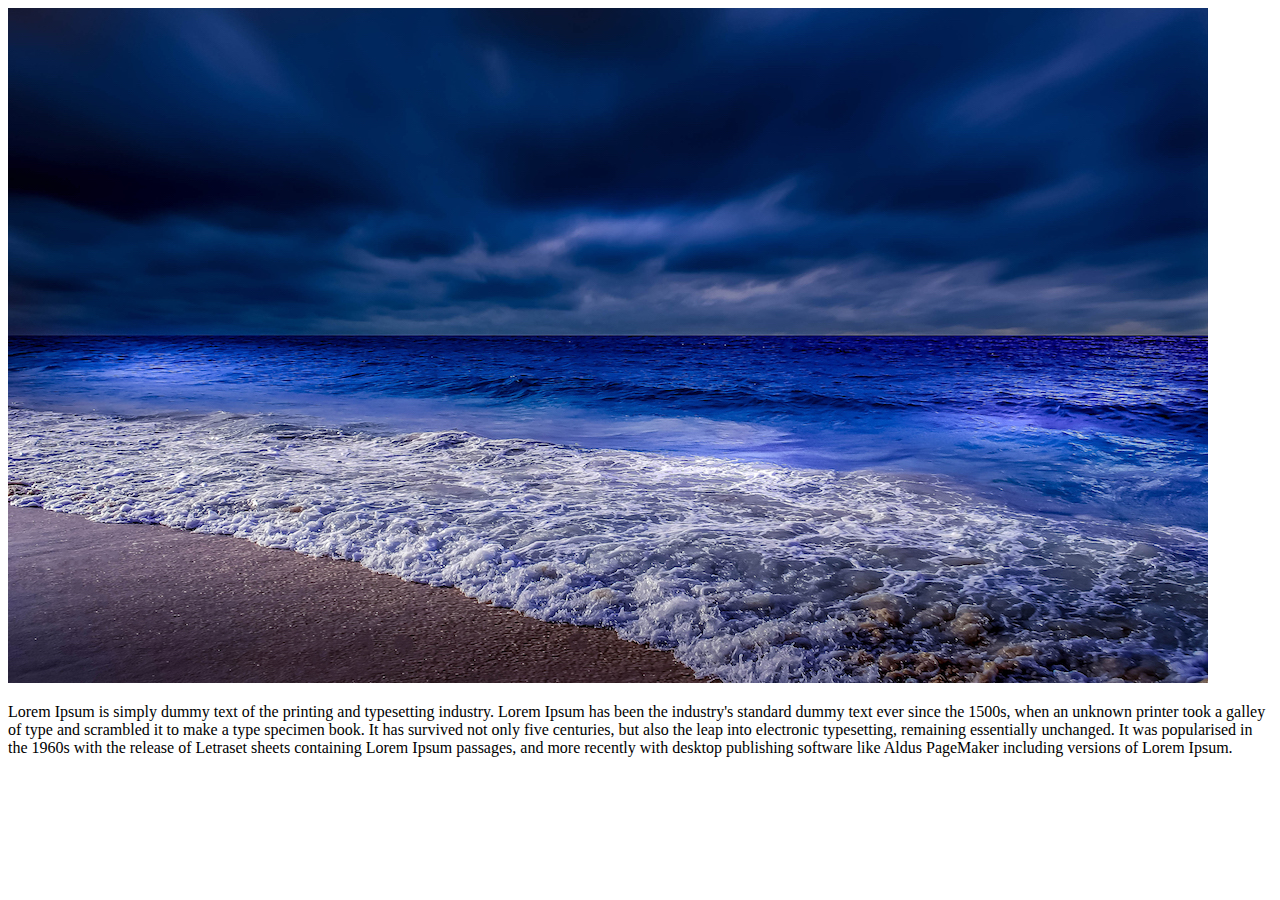
<file: 105 - Responsive Drop Menu Files/index.html>
<!DOCTYPE html>
<html>
<head>
    <title>Pure CSS Responsive Dropdown Menu</title>
    <link rel="stylesheet" href="style.css">
</head>
<body>

    

    <img class="banner" src="beach.jpg">
    <p>Lorem Ipsum is simply dummy text of the printing and typesetting industry. Lorem Ipsum has been the industry's standard dummy text ever since the 1500s, when an unknown printer took a galley of type and scrambled it to make a type specimen book. It has survived not only five centuries, but also the leap into electronic typesetting, remaining essentially unchanged. It was popularised in the 1960s with the release of Letraset sheets containing Lorem Ipsum passages, and more recently with desktop publishing software like Aldus PageMaker including versions of Lorem Ipsum.</p>
  
</body>
</html>
</file>
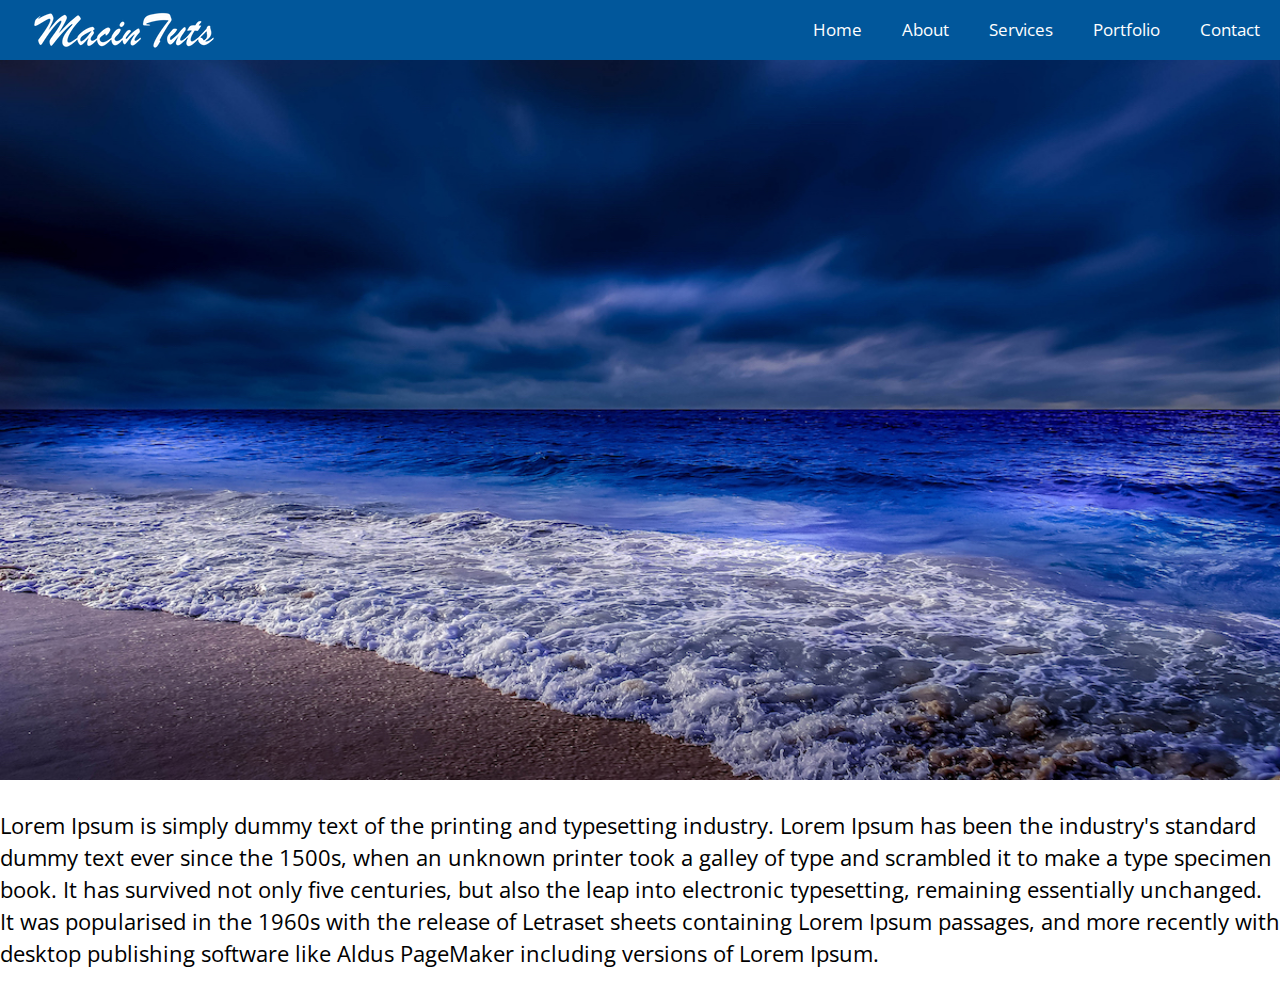
<file: 105 - Responsive Drop Menu Files/Responsive Drop Down Menu/index.html>
<!DOCTYPE html>
<html>
<head>
    <title>Pure CSS Responsive Dropdown Menu</title>
    <link rel="stylesheet" href="style.css">
</head>
<body>

    <nav>
        <div id="logo"><img src="macintuts.png"></div>
        <label for="drop" class="toggle">Menu</label>
        <input type="checkbox" id="drop" />
            <ul class="menu">
                <li><a href="#">Home</a></li>
                <li><a href="#">About</a></li>
                <li><a href="#">Services</a></li>
                <li><a href="#">Portfolio</a></li>
                <li><a href="#">Contact</a></li>
            </ul>
        </nav>

        <img class="banner" src="beach.jpg">
        <p>Lorem Ipsum is simply dummy text of the printing and typesetting industry. Lorem Ipsum has been the industry's standard dummy text ever since the 1500s, when an unknown printer took a galley of type and scrambled it to make a type specimen book. It has survived not only five centuries, but also the leap into electronic typesetting, remaining essentially unchanged. It was popularised in the 1960s with the release of Letraset sheets containing Lorem Ipsum passages, and more recently with desktop publishing software like Aldus PageMaker including versions of Lorem Ipsum.</p>
  
</body>
</html>
</file>
<file: 105 - Responsive Drop Menu Files/style.css>
@import url(https://fonts.googleapis.com/css?family=Open+Sans);



@media (max-width :768px) {
	
}
</file>
<file: 105 - Responsive Drop Menu Files/Responsive Drop Down Menu/style.css>
@import url(https://fonts.googleapis.com/css?family=Open+Sans);

body {
	font-size:22px;
	line-height: 32px;
	margin: 0;
	padding: 0;
	font-family: 'Open Sans', sans-serif;
	}
.toggle,
[id^=drop] {
	display: none;
}
nav { 
	margin:0;
	padding: 0;
	background-color: #01579B;
}
#logo {
	display: block;
	padding: 10px 0 0 30px;
	float: left;
}
/* Since we'll have the "ul li" "float:left"
 * we need to add a clear after the container. */
nav:after {
	content:"";
	display:table;
	clear:both;
}
nav ul {
	float: right;
	padding:0;
	margin:0;
	list-style: none;
	position: relative;
}
nav ul li {
	margin: 0px;
	display:inline-block;
	float: left;
}
nav a {
	display:block;
	padding:14px 20px;	
	color:#FFF;
	font-size:17px;
	text-decoration:none;
}
nav a:hover { 
	background-color: #3378af; 
}
img.banner {
	width: 100%;
}
@media (max-width :768px) {
	#logo {
		display: block;
		padding: 20px 0 10px 0;
		width: 100%;
		text-align: center;
		float: none;
	}
	nav {
		margin: 0;
	}
	nav ul {
		float: left;
		width: 100%;
	}
	.toggle + a,
	.menu {
		display: none;
	}
	.toggle {
		display: block;
		background-color: #00457c;
		padding:14px 20px;	
		color:#FFF;
		font-size:17px;
		text-decoration:none;
		border:none;
		cursor: pointer;
	}
	.toggle:hover {
		background-color: #003c6c;
	}
	[id^=drop]:checked + ul {
		display: block;
	}
	nav ul li {
		display: block;
		width: 100%;
		}
	nav a:hover{
		background-color: #3378af;
	}
}
</file>
